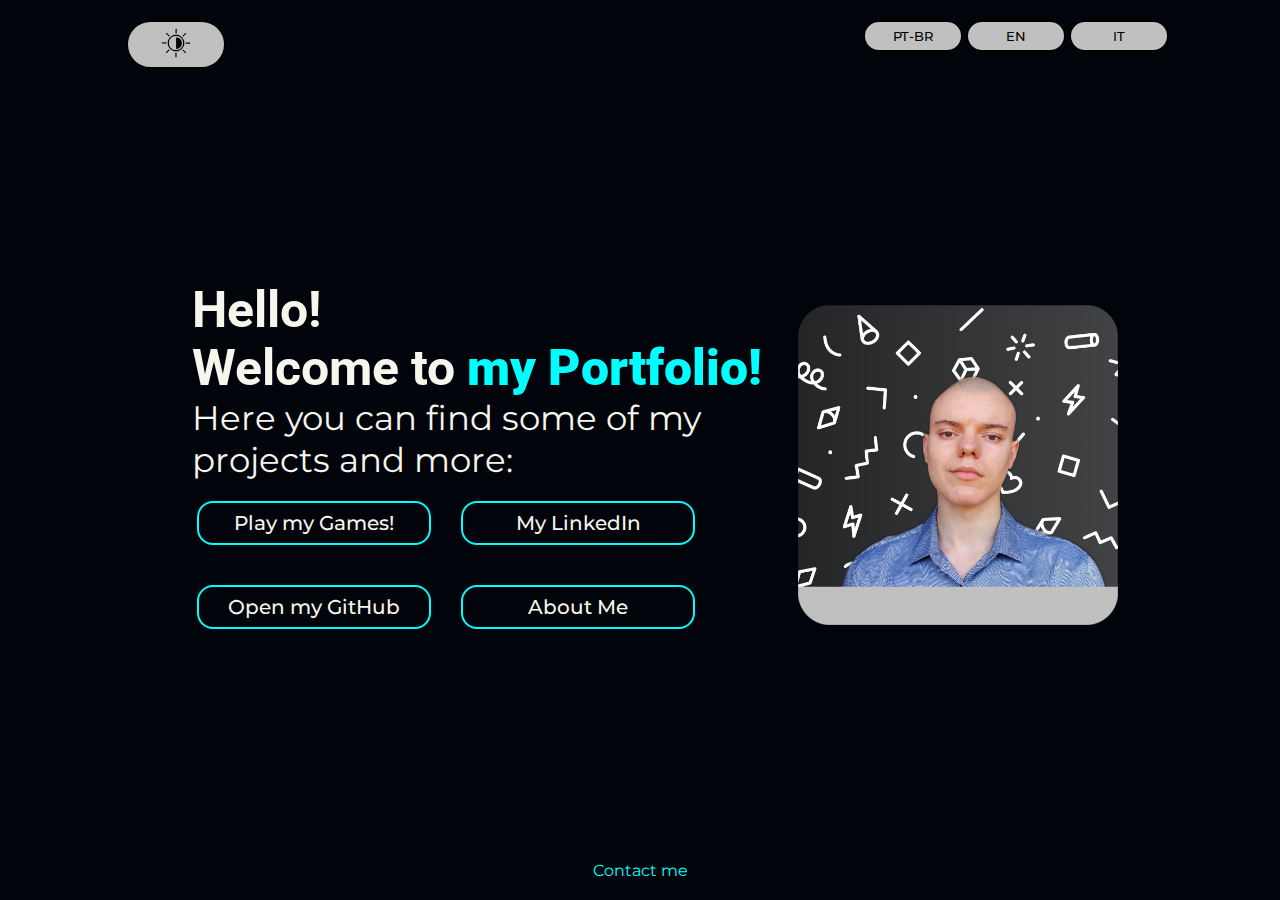
<file: index.html>
<!DOCTYPE html>
<html lang="pt-br">
<head>
    <meta charset="UTF-8">
    <meta name="viewport" content="width=device-width, initial-scale=1.0">
    <link id="theme-stylesheet" rel="stylesheet" href="styles/style.css">
    <title>Portfólio</title>
    <link rel="preconnect" href="https://fonts.googleapis.com">
    <link rel="preconnect" href="https://fonts.gstatic.com" crossorigin>
    <link href="https://fonts.googleapis.com/css2?family=Roboto:ital,wght@0,100;0,300;0,400;0,500;0,700;0,900;1,100;1,300;1,400;1,500;1,700;1,900&display=swap" rel="stylesheet">
    <script src="js/theme.js"></script>
    <script src="js/lang.js"></script>
</head>
<body>
    <header class="cabecalho">
        <nav class="cabecalho__menu">
            <div class="cabecalho__menu__tema">
                <button onclick="trocarTema()" class="cabecalho__menu__botao">
                    <img class="cabecalho__menu__botao__Img" src="assets/theme.png" alt="Theme"> 
                </button>
            </div>

            <div class="cabecalho__menu__lang">

                <button class="cabecalho__menu__lang__button" onclick="changeLanguage('pt-br')">PT-BR</button>
                <button class="cabecalho__menu__lang__button" onclick="changeLanguage('en')">EN</button>
                <button  class="cabecalho__menu__lang__button"onclick="changeLanguage('it')">IT</button>
            </div>
            
        </nav>
        
    </header>

    <main class="Principal">
        <section class="Principal__TextButton">
            <h1 id="title" class="Principal__TextButton__h1">Hello! <br>Welcome to <strong id="Color" class="Strong1">my Portfolio!</strong></h1>
            <p id="text" class="Principal__TextButton__p">Here you can find some of my finish projects and more:</p>
            <div class="Principal__TextButton__Buttons">
                <div class="Principal__TextButton__Buttons1">
                    <a id="Link1" class="Principal__TextButton__Buttons__Button" href="gameList.html">Play my Games!</a>
                    <a id="Link2" class="Principal__TextButton__Buttons__Button" href="https://github.com/Julio-MP" target="_blank">Open my GitHub</a>
                </div>
                <div class="Principal__TextButton__Buttons2">
                    <a id="Link3" class="Principal__TextButton__Buttons__Button" href="https://www.linkedin.com/in/julio-moreno-possebon/" target="_blank"> My LinkedIn</a>
                    <a id="Link4" class="Principal__TextButton__Buttons__Button" href="about.html"> About Me</a>
                </div>
            </div>
        </section>
        <img id="img1" class="Containerimg" src="assets/profile-pic (4).png" alt="Computer Science">
    </main>

    <footer class="rodape">
        <!-- <a  class="rodape__button" href="julio.possebon1@gmail.com">Contact me</a> -->
        <a id="Link5" href="mailto:julio.possebon1@gmail.com?subject=&body=" class="rodape__button" target="_blank">Contact me</a>
    </footer>
</body>
</html>


        <!--<a href="https://www.youtube.com">clique</a>
        <img src="html.png" alt="Logo">
        <p>Testando uma mudança para ver se da certo o commit</p>
        <a href=""></a>
        
        ATALHO LISTA
        
        li*ul*7-->
</file>
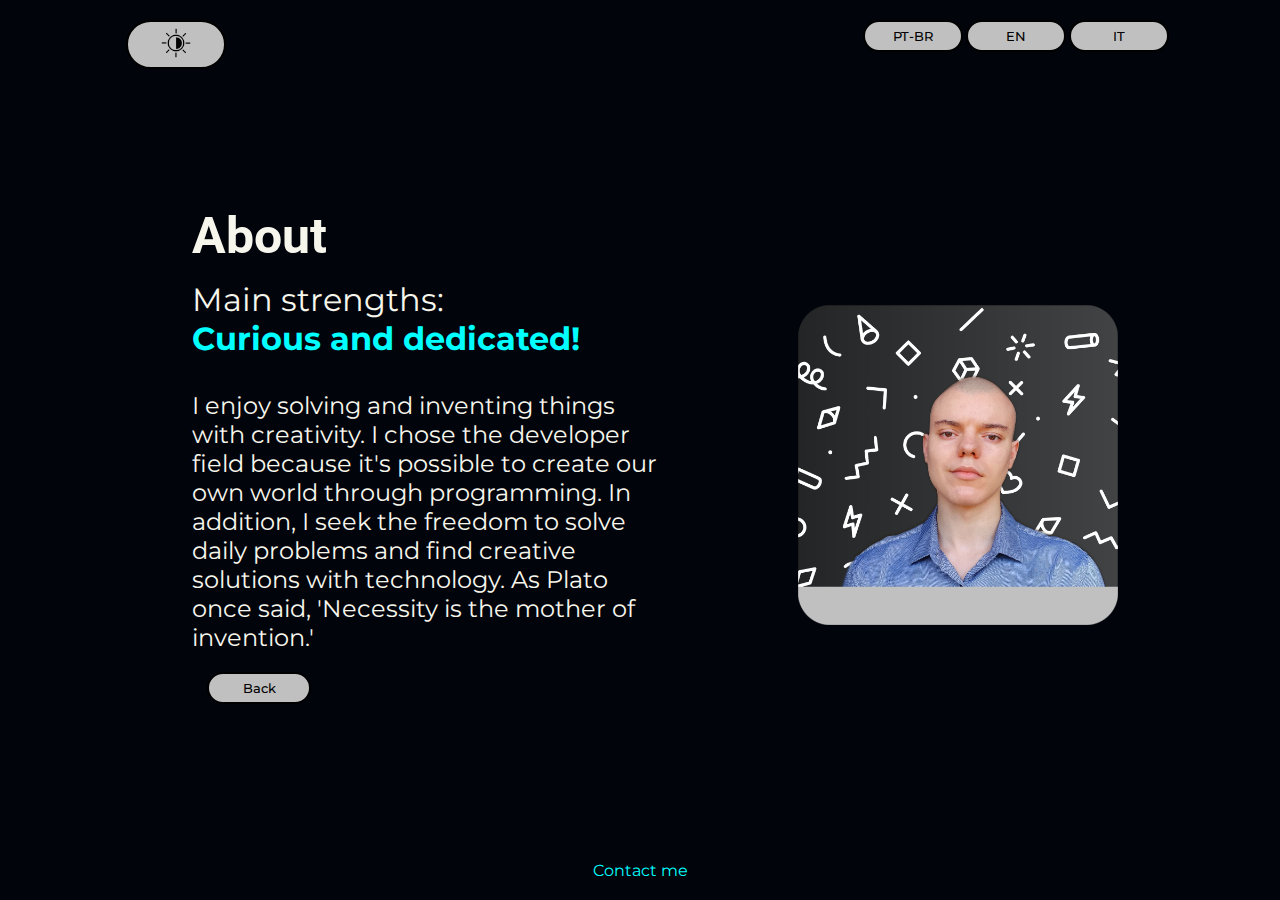
<file: about.html>
<!DOCTYPE html>
<html lang="pt-br">
<head>
    <meta charset="UTF-8">
    <meta name="viewport" content="width=device-width, initial-scale=1.0">
    <link id="theme-stylesheet" rel="stylesheet" href="styles/style.css">
    <title>About</title>
    <link rel="preconnect" href="https://fonts.googleapis.com">
    <link rel="preconnect" href="https://fonts.gstatic.com" crossorigin>
    <link href="https://fonts.googleapis.com/css2?family=Roboto:ital,wght@0,100;0,300;0,400;0,500;0,700;0,900;1,100;1,300;1,400;1,500;1,700;1,900&display=swap" rel="stylesheet">
    <script src="js/theme.js"></script>
    <script src="js/langAbout.js"></script>
</head>
<body>
    <body>
        <header class="cabecalho">
            <nav class="cabecalho__menu">
                <div class="cabecalho__menu__tema">
                    <button onclick="trocarTema()" class="cabecalho__menu__botao">
                        <img id="changer" class="cabecalho__menu__botao__Img" src="assets/theme.png" alt="Theme"> 
                    </button>
                </div>
    
                <div class="cabecalho__menu__lang">
                    <button class="cabecalho__menu__lang__button" onclick="changeLanguage('pt-br')">PT-BR</button>
                    <button class="cabecalho__menu__lang__button" onclick="changeLanguage('en')">EN</button>
                    <button  class="cabecalho__menu__lang__button"onclick="changeLanguage('it')">IT</button>
                </div>
                
            </nav>
            
        </header>
    
        <main class="Principal">
            <section class="Principal__TextButton__2">
                <h1 id="title2" class="Principal__TextButton__2h1">About Me </h1>
                <!-- <p class="Principal__TextButton__p">Subtitulo</p> -->
                <div class="Principal__TextButton__About"></div>
                    <p id="summary" class="Principal__TextButton__About__Main">
                        Pontos Fortes
                    </p> <br>
                    <p id="about" class="Principal__TextButton__About__Text">
                        Produção: um retorno triunfal e dedicação pessoal de Miyazaki
                        A produção de “O Menino e a Garça” marca o retorno triunfal de Hayao Miyazaki, que havia se aposentado anteriormente. Iniciada em julho de 2016, a produção foi conduzida com paixão e dedicação pelo próprio Miyazaki. Esse retorno não apenas revitalizou o Studio Ghibli, mas também atraiu a atenção global para o projeto.
                        
                        O título inicial do filme em inglês, “How Do You Live?”, foi revelado em outubro de 2017. Toshio Suzuki, produtor do Studio Ghibli, compartilhou que Miyazaki dedicou o filme ao seu neto, uma mensagem tocante que ressoa com a temática do filme sobre a vida, a morte e as relações familiares.
                        
                        Inicialmente planejado para estrear a tempo dos Jogos Olímpicos de 2020, a produção enfrentou desafios e atrasos, especialmente devido às restrições impostas pela pandemia de Covid-19. No entanto, a perseverança da equipe resultou em uma obra-prima. 
                    <br> <br> 
                        Lançamento no ocidente de O Menino e a Garça
                        A confirmação de que “O Menino e a Garça” será lançado nos cinemas norte-americanos com o título “The Boy and the Heron” em 2023 pela distribuidora Gkids é uma notícia emocionante para os fãs fora do Japão. Isso sugere uma confiança sólida na capacidade do filme de transcender as barreiras culturais e encantar audiências internacionais.
                        
                        Já no Brasil, tudo aponta que o filme será lançado entre meados de fevereiro e março de 2024, segundo comunicado da Sato Company, distribuidora do filme por aqui.
                        
                        “O Menino e a Garça” é sem sombra de dúvidas um dos filmes mais aguardados de Hayao Miyazaki e do Studio Ghibli como um todo e, a sua estreia colossal no Japão é prova disso. O filme conta uma história emocionante e repleta de sentimentos e significados e é mais uma obra-prima do renomado estúdio.
                    </p>

                    <a id="back" class="Principal__TextButton__About__Button" href="index.html">Voltar</a>
                <!-- <div class="Principal__TextButton__Buttons">
                    <div class="Principal__TextButton__Buttons1">
                        <a id="Color" class="Principal__TextButton__Buttons__Button" href="https://julio-games.itch.io/">Play my Games!</a>
                        <a id="Color" class="Principal__TextButton__Buttons__Button" href="https://github.com/Julio-MP">Open my GitHub</a>
                    </div>
                    <div class="Principal__TextButton__Buttons2">
                        <a id="Color" class="Principal__TextButton__Buttons__Button" href="https://www.linkedin.com/in/julio-moreno-possebon/"> My LinkedIn</a>
                        <a id="Color" class="Principal__TextButton__Buttons__Button" href="https://www.google.com"> About Me</a>
                    </div>
                </div> -->
            </section>
            <img id="img1" class="Containerimg" src="assets/image1.png" alt="Computer Science">
        </main>
    
        <footer class="rodape">
            <a id="link" href="mailto:julio.possebon1@gmail.com?subject=&body=" class="rodape__button" target="_blank">Entre em Contato</a>
        </footer>
    </body>
</body>
</html>
</file>
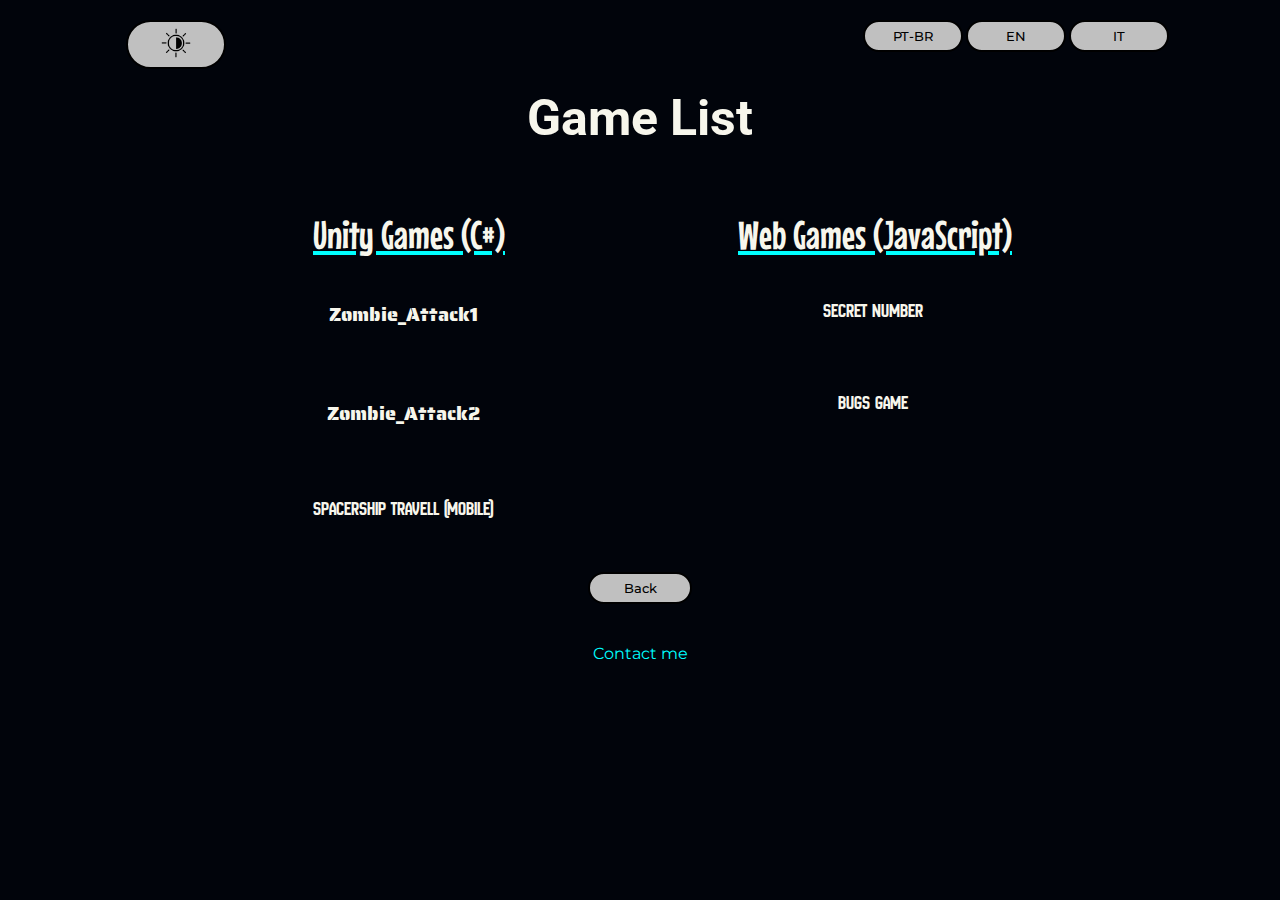
<file: gameList.html>
<!DOCTYPE html>
<html lang="pt-br">
<head>
    <meta charset="UTF-8">
    <meta name="viewport" content="width=device-width, initial-scale=1.0">
    <link id="theme-stylesheet" rel="stylesheet" href="styles/style.css">
    <title>Games</title>
    <link rel="preconnect" href="https://fonts.googleapis.com">
    <link rel="preconnect" href="https://fonts.gstatic.com" crossorigin>
    <link href="https://fonts.googleapis.com/css2?family=Roboto:ital,wght@0,100;0,300;0,400;0,500;0,700;0,900;1,100;1,300;1,400;1,500;1,700;1,900&display=swap" rel="stylesheet">
    <script src="js/theme.js"></script>
    <script src="js/langGame.js"></script>
</head>
<body>
    <header class="cabecalho">
        <nav class="cabecalho__menu">
            <div class="cabecalho__menu__tema">
                <button onclick="trocarTema()" class="cabecalho__menu__botao">
                    <img class="cabecalho__menu__botao__Img" src="assets/theme.png" alt="Theme"> 
                </button>
            </div>

            <div class="cabecalho__menu__lang">

                <button class="cabecalho__menu__lang__button" onclick="changeLanguage('pt-br')">PT-BR</button>
                <button class="cabecalho__menu__lang__button" onclick="changeLanguage('en')">EN</button>
                <button  class="cabecalho__menu__lang__button"onclick="changeLanguage('it')">IT</button>
            </div>
            
        </nav>
        
    </header>

    <main class="gamePrincipal">
        <section class="Principal__gameTextButton">
            <h1 id="title" class="Principal__TextButton__nameList">Game List</strong></h1>

            <div class="Principal__TextButton__gameList">
                <div class="Principal__TextButton__gameList__gameButtons1">
                    <p id="text1" class="Principal__TextButton__text__pGame1">Unity Games (C#): </p>
                    <a id="Link1" class="Principal__TextButton__gameList__gameButtons__Zombies" href=https://julio-games.itch.io/zombie-attack1 target="_blank">Zombie_Attack1</a>
                    <a id="Link2" class="Principal__TextButton__gameList__gameButtons__Zombies" href="https://julio-games.itch.io/zombie-atack-2" target="_blank">Zombie_Attack2</a>
                    <a id="Link2" class="Principal__TextButton__gameList__gameButtons__Normal"  href="javascript:void(0);" onclick="alert('Coming soon!')">Spacership Travell (mobile)</a>
                    
                </div>
                <div class="Principal__TextButton__gameList__gameButtons2">
                    <p id="text2" class="Principal__TextButton__text__pGame2">Web Games (JavaScript):</p>
                    <a id="Link3" class="Principal__TextButton__gameList__gameButtons__Normal" href="https://julio-mp.github.io/Discover_The_Number_game_with_js/" target="_blank"> Secret Number</a>
                    <a id="Link4" class="Principal__TextButton__gameList__gameButtons__Normal"  href="javascript:void(0);" onclick="alert('Coming soon!')">Bugs Game</a>

                </div>
            </div>
            <a id="back" class="Principal__TextButton__About__Button" href="index.html">Voltar</a>
        </section>
        <!-- <img id="img1" class="Containerimg" src="assets/profile-pic (4).png" alt="Computer Science"> -->

    </main>

    <footer class="rodape">
        <a id="Link5" href="mailto:julio.possebon1@gmail.com?subject=&body" class="rodape__button" target="_blank">Entre em Contato</a>
    </footer>
</body>
</html>
</file>
<file: styles/style.css>
/*Modo Dark*/ 
@import url('https://fonts.googleapis.com/css2?family=Montserrat:ital,wght@0,100..900;1,100..900&family=Roboto:ital,wght@0,100;0,300;0,400;0,500;0,700;0,900;1,100;1,300;1,400;1,500;1,700;1,900&display=swap&family=Matemasie&display=swap&family=Matemasie&family=New+Amsterdam&display=swap&family=Saira+Stencil+One&display=swap&family=Permanent+Marker&family=Saira+Stencil+One&display=swap&family=Edu+VIC+WA+NT+Beginner:wght@400..700&display=swap&family=Edu+VIC+WA+NT+Beginner:wght@400..700&family=Mouse+Memoirs&display=swap');

 :root{
    --cor-body: #01040b;
    --cor-texto-principal: #f7f6ec;
    --cor-texto-branco2: #ffffff;
    --cor-texto-botões: #000000;
    --cor-destaque: #00ffff;
    --cor-botoes:  #C0C0C0 ;

    --letra1:"Montserrat", sans-serif ;
    --letra2: 
} 

*{
    margin: 0;
    padding: 0;
 
}

body {
    box-sizing: border-box;
    height: 100vh;
    background-color: var(--cor-body);
    color: var(--cor-texto-principal);
    display: flex;
    flex-direction: column;
}


header{
    color: var(--cor-texto-botões);;
    text-align: center;
    font-family:"Montserrat", sans-serif ;
    font-size: 0.75rem;

}

.cabecalho{
    padding: 0% 0% 0% 0%;
}


.cabecalho__menu {
    display: flex;
    justify-content: space-around;
    gap: 25rem;
    

}


.cabecalho__menu__tema{
    display: flex; 
    align-items: center;
    text-align: center;
    
}


.cabecalho__menu__botao{
    border: 2px solid var(--cor-texto-botões);
    background-color: var(--cor-botoes);
    width: 100px;
    text-align: center;
    border-radius: 30px;
    font-size: 0.8125rem;
    padding: 6px 0;
    color: var(--cor-texto-principal);
    text-decoration: none;
    margin: 20px 15px;
    font-family: "Montserrat", sans-serif;
    font-weight: 500;
    text-align: center;

}


.cabecalho__menu__botao:hover{
    border: 2px solid var(--cor-texto-principal);
    background-color: var(--cor-botoes);
    width: 100px;
    text-align: center;
    border-radius: 30px;
    font-size: 0.8125rem;
    padding: 6px 0;
    color: var(--cor-texto-principal);
    text-decoration: none;
    margin: 20px 15px;
    font-family: "Montserrat", sans-serif;
    font-weight: 500;
    text-align: center;
}

.cabecalho__menu__botao__Img{
    width: 30px;
    height: 30px;
    align-items: center;
}


.cabecalho__menu__lang__button{
    border: 2px solid var(--cor-texto-botões);
    background-color: var(--cor-botoes);
    width: 100px;
    text-align: center;
    border-radius: 30px;
    font-size: 0.8125rem;
    padding: 6px 0;
    color: var(--cor-texto-botões);
    text-decoration: none;
    margin: 20px 0px;
    font-family: "Montserrat", sans-serif;
    font-weight: 500;
    text-align: center;
}

.cabecalho__menu__lang__button:hover{
    border: 2px solid var(--cor-texto-principal);
    background-color: var(--cor-botoes);
    width: 100px;
    text-align: center;
    border-radius: 30px;
    font-size: 0.8125rem;
    padding: 6px 0;
    color: var(--cor-texto-principal);
    text-decoration: none;
    margin: 20px 0px;
    font-family: "Montserrat", sans-serif;
    font-weight: 500;
    text-align: center;
}


.Strong1 {
    color: var(--cor-destaque);
    text-decoration: none;
}

.Containerimg {
    /* Imagem */

    width: 25%;
    /* height: 600; */
    
}

.Principal {
    display: flex;
    flex-direction: row;
    align-items: center;
    justify-content: center;
    flex:1;
    margin: 0;
    gap: 0px;
    
}


.Principal__TextButton{
    width: 45%;
    top: 278px;
    left: 357px;
    gap: 5px;
    opacity: 0px;
    padding:30px;
    display: flex;
    flex-direction: column;
    gap: 0px;
    

}

.Principal__TextButton__h1 {
    font-size: 3.125rem;
    font-family: "Roboto", sans-serif;
}

.Principal__TextButton__p {
    font-size: 2.15rem;
    font-family: "Montserrat", sans-serif;
}

.Principal__TextButton__Buttons{
    display: flex;
    gap: 20px;
}

.Principal__TextButton__Buttons1 {
    display: grid;
    justify-content: space-between;
}

.Principal__TextButton__Buttons2 {
    display: grid;
    justify-content: space-between;
}

.Principal__TextButton__Buttons__Button {
    /* background-color: aqua; */
    border: 2px solid var(--cor-destaque);
    width: 230px;
    text-align: center;
    border-radius: 16px;
    font-size: 1.25rem;
    padding: 8px 0;
    color: var(--cor-texto-principal);
    text-decoration: none;
    margin: 20px 5px;
    font-family: "Montserrat", sans-serif;
    font-weight: 500;

}

.Principal__TextButton__Buttons__Button:hover {
    /* background-color: var(--cor-destaque); */
    border: 2px solid var(--cor-texto-principal);
    background-color: var(--cor-destaque);
    width: 230px;
    text-align: center;
    border-radius: 16px;
    font-size: 1.25rem;
    padding: 8px 0;
    color: rgb(0, 0, 0);
    text-decoration: none;
    margin: 20px 5px;
    font-family: "Montserrat", sans-serif;
    font-weight: 500;
    transform: rotateY(10deg, 0%) translateZ(-10px, 0%); 
    transform-origin: left;

}



footer {
    color: var(--cor-destaque);
    padding: 20px;
    text-align: center;
    font-family:"Montserrat", sans-serif ;
    font-size: 1rem;

}


.rodape__button {
    text-decoration: none;
    color: var(--cor-destaque);
}


.rodape__button:hover {
    text-decoration: underline;
}



                                                            /* About Part  */


.Principal__TextButton__2 {
    width: 45%;
    top: 278px;
    left: 357px;
    gap: 5px;
    opacity: 0px;
    padding:30px;
    display: flex;
    flex-direction: column;
    gap: 0px;
    


}

.Principal__TextButton__2h1{
    font-size: 3.125rem;
    font-family: "Roboto", sans-serif;
}


.Principal__TextButton__About{
    display: flex;
    flex-direction: column;

}

.Principal__TextButton__About__Main{
    font-size: 2rem;
    font-family: "Montserrat", sans-serif;
    padding: 15px;
    padding-left: 0px;
    padding-right: 100px;

}

.Principal__TextButton__About__Text{
    font-size: 1.5rem;
    font-family: "Montserrat", sans-serif;
    padding-right: 100px;
}

.Principal__TextButton__About__Button {
    border: 2px solid var(--cor-texto-botões);
    background-color: var(--cor-botoes);
    width: 100px;
    text-align: center;
    border-radius: 30px;
    font-size: 0.8125rem;
    padding: 6px 0;
    color: var(--cor-texto-botões);
    text-decoration: none;
    margin: 20px 15px;
    font-family: "Montserrat", sans-serif;
    font-weight: 500;
    text-align: center;
}



.Principal__TextButton__About__Button:hover{
    border: 2px solid var(--cor-texto-principal);
    background-color: var(--cor-botoes);
    width: 100px;
    text-align: center;
    border-radius: 30px;
    font-size: 0.8125rem;
    padding: 6px 0;
    color: var(--cor-texto-principal);
    text-decoration: none;
    margin: 20px 15px;
    font-family: "Montserrat", sans-serif;
    font-weight: 500;
    text-align: center;
    }



                                                            /* Game Part */



.Principal__gameTextButton {
    width: 100%;
    gap: 5px;
    display: flex;
    flex-direction: column;
    justify-content: center;
    align-items: center;
}

.Principal__TextButton__nameList {
    font-size: 3.125rem;
    font-family: "Roboto", sans-serif;
    text-align: center;
    padding-bottom: 60px;
    
}



.Principal__TextButton__text__pGame1 {
    font-size: 2.5rem;
    font-family: "Mouse Memoirs", sans-serif;
    text-decoration:underline var(--cor-destaque);
    padding-left: 45px;
}


.Principal__TextButton__text__pGame2 {
    font-size: 2.5rem;
    font-family: "Mouse Memoirs", sans-serif;
    text-decoration:underline var(--cor-destaque);
    gap: 0px 0px 100px;
}


.Principal__TextButton__gameList {
    display: flex;
    flex-direction:row;
    gap: 200px;
    /* padding: 30px; */
}

.Principal__TextButton__gameList__gameButtons1 {
    display:flex;
    flex-direction: column;
    gap: 15px;
}

.Principal__TextButton__gameList__gameButtons2 {
    display: flex;
    flex-direction: column;
    gap: 15px;
}

.Principal__TextButton__gameList__gameButtons__Zombies {
    width: 15rem;
    text-align: center;
    border-radius: 30px;
    border-color: var(--cor-destaque);
    font-size: 1.25rem;
    padding: 6px 0;
    margin: 20px 15px;
    font-family: "Saira Stencil One", sans-serif;
    font-weight: 500;
    color: var(--cor-texto-principal);
    text-decoration: none;
    transition: 1s;

}

.Principal__TextButton__gameList__gameButtons__Zombies:hover {
    width: 15rem;
    text-align: center;
    border-radius: 30px;
    border-color: red;
    font-size: 1.5rem;
    padding: 6px 0;
    margin: 20px 15px;
    font-family: "Matemasie", sans-serif;
    font-weight: 500;
    color: red;
    text-decoration: none;
    transition:1s ;
}

.Principal__TextButton__gameList__gameButtons__Normal{
    width: 15rem;
    text-align: center;
    border-radius: 30px;
    font-size: 1.25rem;
    padding: 6px 0;
    margin: 20px 15px;
    font-family:  "New Amsterdam", sans-serif;
    font-weight: 500;
    color: var(--cor-texto-principal);
    text-decoration: none;
    transition: 1s;
}


.Principal__TextButton__gameList__gameButtons__Normal:hover{
    width: 15rem;
    text-align: center;
    border-radius: 30px;
    font-size: 1.5rem;
    padding: 6px 0;
    margin: 20px 15px;
    font-family: "Permanent Marker", system-ui;
    font-weight: 500;
    color: blue;
    text-decoration: none;
    transition: 1s;

}




                                                            /* CellPhone (Principal)*/


 @media(max-width: 1200px) {

    .cabecalho__menu{
        justify-content: center;
        gap: 5rem;
    }

    
    .Principal{
        flex-direction: column-reverse;
        width: auto;
    } 

    .Principal__TextButton{
        width: auto;
        gap: 1%;
        display: flex;
        flex-direction: column;
        
    }


    .Principal__TextButton__Buttons{
        flex-direction: column;
        gap: 0px;
        justify-content: center;
        align-items: center;
        padding-top: 5%;
    }

    .Containerimg{
        width: 35%;
    }

    .Principal__TextButton__2h1{
        text-align: center;
        padding: 0% 0% 5% 0% ;
    }

                                                            /* CellPhone (About)*/

    .Principal__TextButton__About__Text{
        font-size: 1.55rem;
        font-family: "Montserrat", sans-serif;
        padding-right: 0px;
    }


    .Principal__TextButton__About__Main{
        font-size: 2rem;
        font-family: "Montserrat", sans-serif;
        padding: 15px;
        padding-left: 0px;
        padding-right: 0px;
    }



                                                            /* CellPhone (Game)*/

    
    .Principal__TextButton__gameList {
        display: flex;
        flex-direction:column;
        gap: 50px;
    }
    
    .Principal__TextButton__text{
        display: flex;
        flex-direction: column;
        gap: 230px;
        padding: 50px 0px 0px 30px;
    }

    .Principal__TextButton__gameList__gameButtons2{
        padding-bottom: 60px;
    }
}

/* rgb(0, 102, 128) */
</file>
